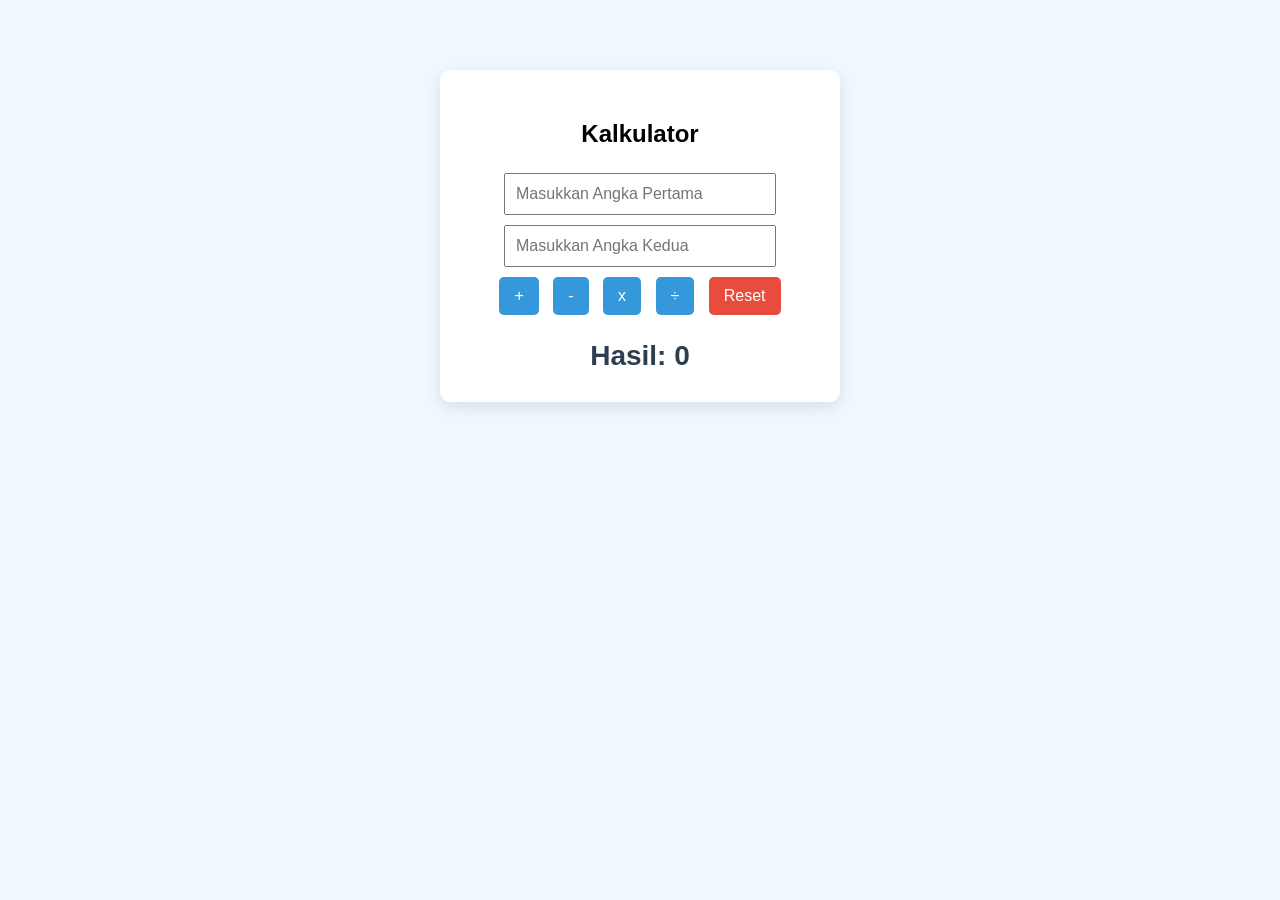
<file: 1-kalkulator.html>
<!DOCTYPE html>
<html>
<head>
    <title>Kalkulator Sederhana</title>
    <style>
        body { font-family: Arial, sans-serif; max-width: 400px; margin: 50px auto; padding: 20px; background: #f0f8ff; }
        .kalkulator { background: white; padding: 30px; border-radius: 10px; box-shadow: 0 5px 15px rgba(0,0,0,0.1); text-align: center; }
         input { padding: 10px; margin: 5px; font-size: 16px; width: 80%; box-sizing: border-box; }
         button { padding: 10px 15px; margin: 5px; font-size: 16px; background: #3498db; color: white; border: none; border-radius: 5px; cursor: pointer; }
        button:hover { background: #2980b9; }
         .hasil { font-size: 28px; font-weight: bold; color: #2c3e50; margin-top: 20px; }
    </style>
</head>
<body>
    <div class="kalkulator">
        <h2>Kalkulator</h2>

        <input type="number" id="angka1" placeholder="Masukkan Angka Pertama"><br>
        <input type="number" id="angka2" placeholder="Masukkan Angka Kedua"><br>

        <button onclick="tambah()">+</button>
        <button onclick="kurang()">-</button>
        <button onclick="kali()">x</button>
        <button onclick="bagi()">÷</button>
        <button onclick="reset()" style="background:#e74c3c;">Reset</button>

        <div class="hasil">Hasil: <span id="hasilAngka">0</span></div>
    </div>

    <script>
        function tambah() {
            let a = parseFloat(document.getElementById('angka1').value);
            let b = parseFloat(document.getElementById('angka2').value);
            document.getElementById('hasilAngka').innerHTML = a + b;
        }

        function kurang() {
            let a = parseFloat(document.getElementById('angka1').value);
            let b = parseFloat(document.getElementById('angka2').value);
            document.getElementById('hasilAngka').innerHTML = a - b;
        }

        function kali() {
            let a = parseFloat(document.getElementById('angka1').value);
            let b = parseFloat(document.getElementById('angka2').value);
            document.getElementById('hasilAngka').innerHTML = a * b;
        }

        function bagi() {
            let a = parseFloat(document.getElementById('angka1').value);
            let b = parseFloat(document.getElementById('angka2').value);
            if (b === 0){
                alert('Peringatan: Tidak bisa membagi angka dengan 0!');
                return
            }
            document.getElementById('hasilAngka').innerHTML = a / b;
        }

        function reset () {
            document.getElementById('angka1').value ="";
            document.getElementById('angka2').value ="";
            document.getElementById('hasilAngka').innerHTML ='0';
        }
    </script>
</body>
</html>
</file>
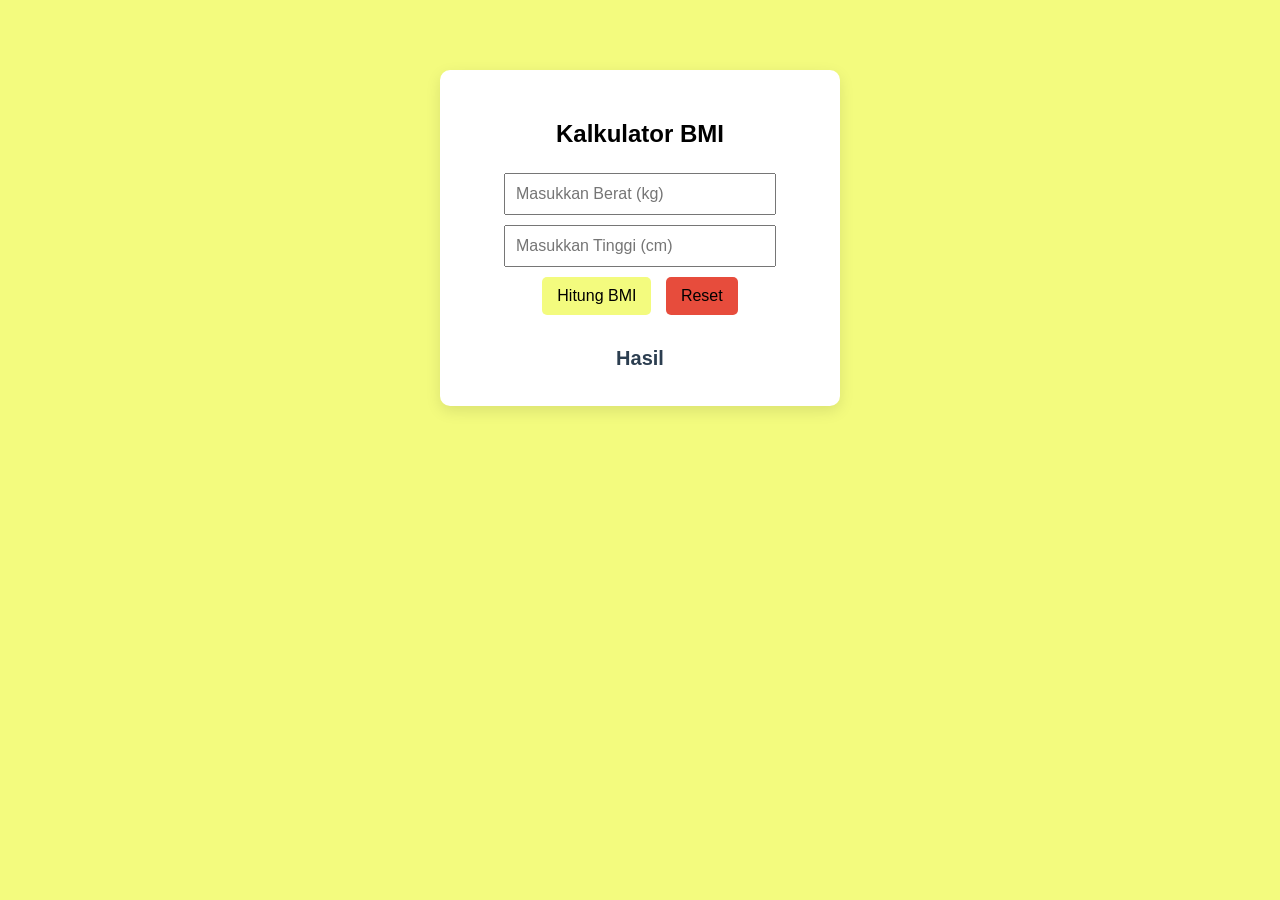
<file: BMI.html>
<!DOCTYPE html>
<html>
<head>
    <title>Kalkulator BMI</title>
    <link rel="stylesheet" href="style.css">
</head>

<body>

    <div class="kalkulator">
        <h2>Kalkulator BMI</h2>

        <input type="number" id="berat" placeholder="Masukkan Berat (kg)">
        <br>

        <input type="number" id="tinggi" placeholder="Masukkan Tinggi (cm)">
        <br>

        <button onclick="hitungBMI()">Hitung BMI</button>
        <button onclick="reset()" class="reset">Reset</button>

        <div class="hasil">
            <span id="hasilBMI">Hasil</span>
        </div>
    </div>

    <script>
        function hitungBMI() {
            let berat = parseFloat(document.getElementById('berat').value);
            let tinggi = parseFloat(document.getElementById('tinggi').value);

            if (berat <= 0 || tinggi <= 0 || isNaN(berat) || isNaN(tinggi)) {
                document.getElementById('hasilBMI').innerHTML =
                    "Masukkan berat dan tinggi yang valid!";
                return;
            }

            // Mengubah tinggi dari cm ke meter
            let tinggiMeter = tinggi / 100;

            // Menghitung BMI
            let bmi = berat / (tinggiMeter * tinggiMeter);

            let status;

            // Menentukan status berat badan
            if (bmi < 18.5) {
                status = "Kurus";
            } else if (bmi < 25) {
                status = "Normal";
            } else if (bmi < 30) {
                status = "Gemuk";
            } else {
                status = "Obesitas";
            }

            document.getElementById('hasilBMI').innerHTML =
                "BMI: " + bmi.toFixed(2) + "<br>" +
                "Status: " + status;
        }

        function reset() {
            document.getElementById('berat').value = "";
            document.getElementById('tinggi').value = "";
            document.getElementById('hasilBMI').innerHTML = "Hasil";
        }
    </script>

</body>
</html>
</file>
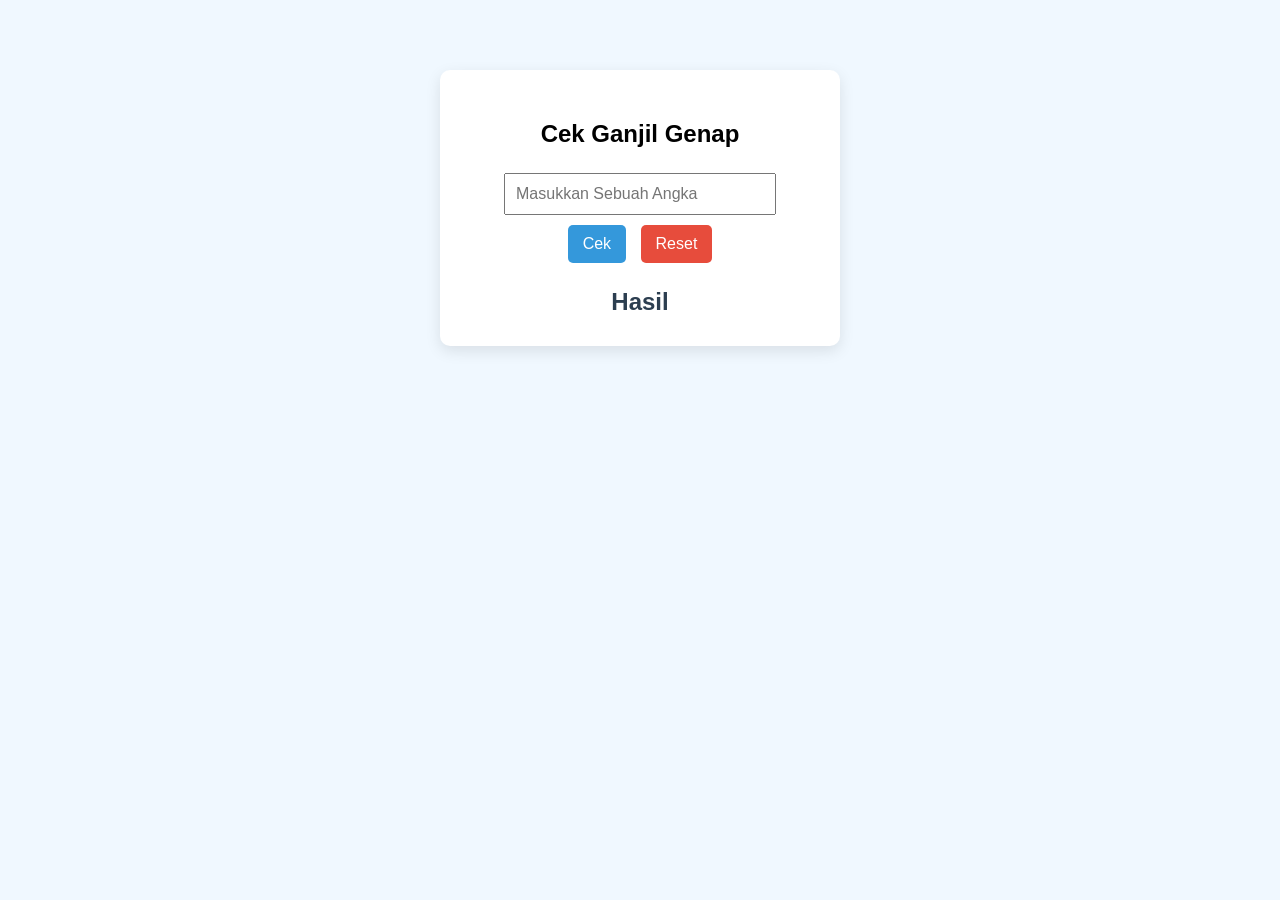
<file: ganjilgenap.html>
<!DOCTYPE html>
<html>
<head>
    <title>Cek Ganjil Genap</title>
    <style>
        body {
            font-family: Arial, sans-serif;
            max-width: 400px;
            margin: 50px auto;
            padding: 20px;
            background: #f0f8ff;
        }

        .kalkulator {
            background: white;
            padding: 30px;
            border-radius: 10px;
            box-shadow: 0 5px 15px rgba(0,0,0,0.1);
            text-align: center;
        }

        input {
            padding: 10px;
            margin: 5px;
            font-size: 16px;
            width: 80%;
            box-sizing: border-box;
        }

        button {
            padding: 10px 15px;
            margin: 5px;
            font-size: 16px;
            background: #3498db;
            color: white;
            border: none;
            border-radius: 5px;
            cursor: pointer;
        }

        button:hover {
            background: #2980b9;
        }

        .hasil {
            font-size: 24px;
            font-weight: bold;
            color: #2c3e50;
            margin-top: 20px;
        }
    </style>
</head>

<body>
    <div class="kalkulator">
        <h2>Cek Ganjil Genap</h2>

        <input type="number" id="angka" placeholder="Masukkan Sebuah Angka">
        <br>

        <button onclick="cekAngka()">Cek</button>
        <button onclick="reset()" style="background:#e74c3c;">Reset</button>

        <div class="hasil">
            <span id="hasilAngka">Hasil</span>
        </div>
    </div>

    <script>
        function cekAngka() {
            let angka = parseInt(document.getElementById('angka').value);

            if (angka % 2 === 0) {
                document.getElementById('hasilAngka').innerHTML = "Angka Genap";
            } else {
                document.getElementById('hasilAngka').innerHTML = "Angka Ganjil";
            }
        }

        function reset() {
            document.getElementById('angka').value = "";
            document.getElementById('hasilAngka').innerHTML = "Hasil";
        }
    </script>
</body>
</html>
</file>
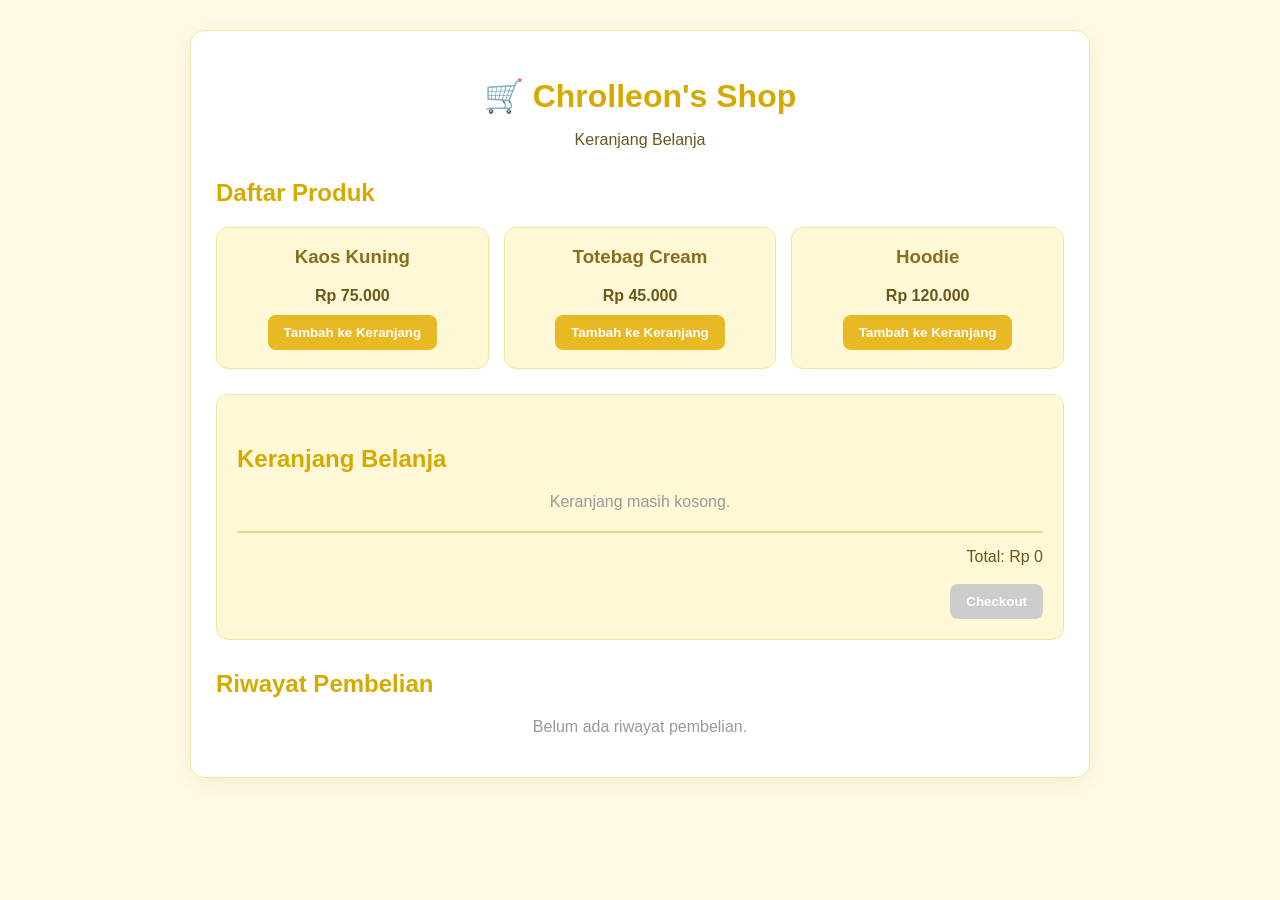
<file: jQuery.html>
<!DOCTYPE html>
<html lang="id">
<head>
    <meta charset="UTF-8">
    <meta name="viewport" content="width=device-width, initial-scale=1.0">
    <title>Praktikum jQuery - Keranjang</title>

    <!-- jQuery 3.7.1 sesuai modul -->
    <script src="https://code.jquery.com/jquery-3.7.1.min.js"></script>

    <style>
        * {
            box-sizing: border-box;
        }

        body {
            font-family: Arial, sans-serif;
            background: #FFF9E6;
            color: #6B571C;
            margin: 0;
            padding: 30px;
        }

        .container {
            max-width: 900px;
            margin: auto;
            background: white;
            padding: 25px;
            border-radius: 15px;
            border: 1px solid #F5E6A8;
            box-shadow: 0 5px 20px rgba(180, 150, 50, 0.12);
        }

        h1 {
            text-align: center;
            color: #D6A900;
            margin-bottom: 10px;
        }

        h2 {
            color: #D6A900;
            margin-top: 30px;
        }

        .produk-container {
            display: grid;
            grid-template-columns: repeat(3, 1fr);
            gap: 15px;
            margin-top: 20px;
        }

        .produk {
            background: #FFF8D6;
            border: 1px solid #F3E3A0;
            padding: 18px;
            border-radius: 12px;
            text-align: center;
        }

        .produk h3 {
            margin-top: 0;
            color: #8A6D1D;
        }

        .harga {
            font-weight: bold;
            margin: 10px 0;
        }

        button {
            background: #E8B923;
            color: white;
            border: none;
            padding: 10px 16px;
            border-radius: 8px;
            cursor: pointer;
            font-weight: bold;
        }

        button:hover {
            background: #D6A315;
        }

        button:disabled {
            background: #ccc;
            cursor: not-allowed;
        }

        .cart-box {
            margin-top: 25px;
            background: #FFF8D6;
            padding: 20px;
            border-radius: 12px;
            border: 1px solid #F3E3A0;
        }

        .cart-item {
            display: flex;
            justify-content: space-between;
            align-items: center;
            padding: 12px 0;
            border-bottom: 1px solid #E8D78A;
        }

        .cart-item:last-child {
            border-bottom: none;
        }

        .jumlah {
            font-weight: bold;
        }

        .total-box {
            margin-top: 20px;
            padding-top: 15px;
            border-top: 2px solid #E8D78A;
            text-align: right;
        }

        .total-awal {
            color: #8A7638;
        }

        .total-akhir {
            font-size: 20px;
            font-weight: bold;
            color: #D6A900;
        }

        .empty {
            text-align: center;
            color: #999;
        }

        /* Modal */
        .modal {
            display: none;
            position: fixed;
            z-index: 10;
            left: 0;
            top: 0;
            width: 100%;
            height: 100%;
            background: rgba(100, 80, 20, 0.35);
        }

        .modal-content {
            width: 90%;
            max-width: 500px;
            background: white;
            margin: 7% auto;
            padding: 25px;
            border-radius: 15px;
            border: 1px solid #F3E3A0;
        }

        .modal-content h2 {
            margin-top: 0;
        }

        label {
            display: block;
            margin-top: 15px;
            margin-bottom: 6px;
            font-weight: bold;
        }

        input,
        textarea {
            width: 100%;
            padding: 11px;
            border: 1px solid #E8D78A;
            border-radius: 8px;
            outline: none;
            font-family: Arial, sans-serif;
        }

        input:focus,
        textarea:focus {
            border-color: #E8B923;
        }

        .error {
            display: none;
            color: #C0392B;
            font-size: 13px;
            margin-top: 5px;
        }

        .modal-buttons {
            margin-top: 20px;
            display: flex;
            gap: 10px;
        }

        .btn-batal {
            background: #BDBDBD;
        }

        .btn-batal:hover {
            background: #999;
        }

        #successMessage {
            display: none;
            margin-top: 15px;
            padding: 12px;
            border-radius: 8px;
            background: #F3F8D8;
            color: #6B8E23;
            text-align: center;
        }

        .riwayat {
            margin-top: 25px;
        }

        .riwayat-item {
            background: #FFF8D6;
            border: 1px solid #F3E3A0;
            padding: 12px;
            margin-bottom: 10px;
            border-radius: 8px;
        }

        @media (max-width: 700px) {
            .produk-container {
                grid-template-columns: 1fr;
            }

            body {
                padding: 15px;
            }

            .cart-item {
                flex-direction: column;
                align-items: flex-start;
                gap: 5px;
            }
        }
    </style>
</head>

<body>

<div class="container">

    <h1>🛒 Chrolleon's Shop</h1>
    <p style="text-align:center;">
        Keranjang Belanja
    </p>

    <h2>Daftar Produk</h2>

    <div class="produk-container">

        <div class="produk">
            <h3>Kaos Kuning</h3>
            <p class="harga">Rp 75.000</p>
            <button class="btnTambah" data-id="1">
                Tambah ke Keranjang
            </button>
        </div>

        <div class="produk">
            <h3>Totebag Cream</h3>
            <p class="harga">Rp 45.000</p>
            <button class="btnTambah" data-id="2">
                Tambah ke Keranjang
            </button>
        </div>

        <div class="produk">
            <h3>Hoodie</h3>
            <p class="harga">Rp 120.000</p>
            <button class="btnTambah" data-id="3">
                Tambah ke Keranjang
            </button>
        </div>

    </div>

    <div class="cart-box">

        <h2>Keranjang Belanja</h2>

        <div id="cartList">
            <p class="empty">
                Keranjang masih kosong.
            </p>
        </div>

        <div class="total-box">

            <div id="cartTotal">
                Total: Rp 0
            </div>

            <br>

            <button id="checkoutBtn" disabled>
                Checkout
            </button>

        </div>

    </div>

    <div class="riwayat">

        <h2>Riwayat Pembelian</h2>

        <div id="riwayatList">
            <p class="empty">
                Belum ada riwayat pembelian.
            </p>
        </div>

    </div>

</div>

<div id="checkoutModal" class="modal">

    <div class="modal-content">

        <h2>Data Pembeli</h2>

        <p>
            Silakan isi data sebelum melakukan checkout.
        </p>

        <form id="formPembeli">

            <label for="namaPembeli">
                Nama
            </label>

            <input
                type="text"
                id="namaPembeli"
                placeholder="Masukkan nama"
            >

            <div id="errNamaPembeli" class="error">
                Nama minimal 3 karakter.
            </div>


            <label for="alamatPembeli">
                Alamat
            </label>

            <textarea
                id="alamatPembeli"
                rows="3"
                placeholder="Masukkan alamat lengkap"
            ></textarea>

            <div id="errAlamatPembeli" class="error">
                Alamat wajib diisi.
            </div>


            <label for="noHpPembeli">
                No HP
            </label>

            <input
                type="text"
                id="noHpPembeli"
                placeholder="Contoh: 081234567890"
            >

            <div id="errNoHpPembeli" class="error">
                No HP wajib diisi dan harus berupa angka minimal 10 digit.
            </div>


            <div class="modal-buttons">

                <button type="submit">
                    Konfirmasi Checkout
                </button>

                <button
                    type="button"
                    id="btnBatal"
                    class="btn-batal"
                >
                    Batal
                </button>

            </div>

            <div id="successMessage">
                Checkout berhasil!
            </div>

        </form>

    </div>

</div>


<script>

    const produk = [
        {
            id: 1,
            nama: "Kaos Kuning",
            harga: 75000
        },
        {
            id: 2,
            nama: "Totebag Cream",
            harga: 45000
        },
        {
            id: 3,
            nama: "Hoodie",
            harga: 120000
        }
    ];

    let cart = [];

    $('.btnTambah').click(function() {

        const idProduk = parseInt($(this).data('id'));

        const barang = produk.find(function(item) {
            return item.id === idProduk;
        });

        const barangDiCart = cart.find(function(item) {
            return item.id === idProduk;
        });


        if (barangDiCart) {

            barangDiCart.qty++;

        } else {

            cart.push({
                id: barang.id,
                nama: barang.nama,
                harga: barang.harga,
                qty: 1
            });

        }


        updateCartUI();

    });

    function updateCartUI() {

        $('#cartList').html('');


        if (cart.length === 0) {

            $('#cartList').html(`
                <p class="empty">
                    Keranjang masih kosong.
                </p>
            `);

            $('#checkoutBtn').prop('disabled', true);

            $('#cartTotal').html(`
                Total: Rp 0
            `);

            return;
        }

        cart.forEach(function(item) {

            const subtotal = item.harga * item.qty;

            $('#cartList').append(`
                <div class="cart-item">

                    <div>
                        <strong>${item.nama}</strong>
                        <br>
                        Rp ${item.harga.toLocaleString('id-ID')}
                        × ${item.qty}
                    </div>

                    <div class="jumlah">
                        Rp ${subtotal.toLocaleString('id-ID')}
                    </div>

                </div>
            `);

        });

        let totalHarga = cart.reduce(
            (sum, item) => sum + (item.harga * item.qty),
            0
        );


        if (totalHarga > 100000) {

            const diskon = totalHarga * 0.1;

            totalHarga -= diskon;

            $('#cartTotal').html(`
                <div class="total-awal">
                    Total sebelum diskon:
                    Rp ${(totalHarga + diskon).toLocaleString('id-ID')}
                </div>

                <div class="total-akhir">
                    Diskon 10% → Total:
                    Rp ${totalHarga.toLocaleString('id-ID')}
                </div>
            `);

        } else {

            $('#cartTotal').html(`
                <div class="total-akhir">
                    Total:
                    Rp ${totalHarga.toLocaleString('id-ID')}
                </div>
            `);

        }


        $('#checkoutBtn').prop('disabled', false);

    }

    function simpanRiwayat(total, qty) {

        const riwayat =
            JSON.parse(localStorage.getItem('riwayat')) || [];


        riwayat.push({
            tanggal: new Date().toISOString(),
            total: total,
            qty: qty
        });


        localStorage.setItem(
            'riwayat',
            JSON.stringify(riwayat)
        );

    }


    function tampilkanRiwayat() {

        const riwayat =
            JSON.parse(localStorage.getItem('riwayat')) || [];


        if (riwayat.length === 0) {

            $('#riwayatList').html(`
                <p class="empty">
                    Belum ada riwayat pembelian.
                </p>
            `);

            return;
        }


        $('#riwayatList').html('');


        riwayat.forEach(function(item) {

            const tanggal =
                new Date(item.tanggal).toLocaleString('id-ID');


            $('#riwayatList').append(`

                <div class="riwayat-item">

                    <strong>
                        Pembelian
                    </strong>

                    <br>

                    Tanggal:
                    ${tanggal}

                    <br>

                    Jumlah barang:
                    ${item.qty}

                    <br>

                    Total:
                    Rp ${item.total.toLocaleString('id-ID')}

                </div>

            `);

        });

    }

    $('#checkoutBtn').click(function() {

        if (cart.length === 0) {
            return;
        }


        $('#checkoutModal').fadeIn(300);

    });


    $('#btnBatal').click(function() {

        $('#checkoutModal').fadeOut(300);

    });


    $('#formPembeli').submit(function(e) {

        e.preventDefault();


        let valid = true;


        const nama =
            $('#namaPembeli').val().trim();

        const alamat =
            $('#alamatPembeli').val().trim();

        const noHp =
            $('#noHpPembeli').val().trim();


        if (nama.length < 3) {

            $('#errNamaPembeli').show();

            valid = false;

        } else {

            $('#errNamaPembeli').hide();

        }


        if (alamat.length === 0) {

            $('#errAlamatPembeli').show();

            valid = false;

        } else {

            $('#errAlamatPembeli').hide();

        }


        if (
            noHp.length < 10 ||
            !/^[0-9]+$/.test(noHp)
        ) {

            $('#errNoHpPembeli').show();

            valid = false;

        } else {

            $('#errNoHpPembeli').hide();

        }

        if (valid) {

            const totalAwal = cart.reduce(
                (sum, item) =>
                    sum + (item.harga * item.qty),
                0
            );

            let totalAkhir = totalAwal;


            if (totalAwal > 100000) {

                const diskon = totalAwal * 0.1;

                totalAkhir = totalAwal - diskon;

            }

            const totalQty = cart.reduce(
                (sum, item) =>
                    sum + item.qty,
                0
            );

            simpanRiwayat(
                totalAkhir,
                totalQty
            );


            $('#successMessage')
                .stop(true, true)
                .fadeIn()
                .delay(1500)
                .fadeOut();


            // Kosongkan keranjang
            cart = [];


            // Update tampilan
            updateCartUI();


            // Tampilkan riwayat terbaru
            tampilkanRiwayat();


            // Kosongkan form
            $('#formPembeli')[0].reset();


            // Tutup modal setelah beberapa saat
            setTimeout(function() {

                $('#checkoutModal').fadeOut(300);

            }, 1700);

        }

    });

    $(document).ready(function() {

        updateCartUI();

        tampilkanRiwayat();

    });

</script>

</body>
</html>
</file>
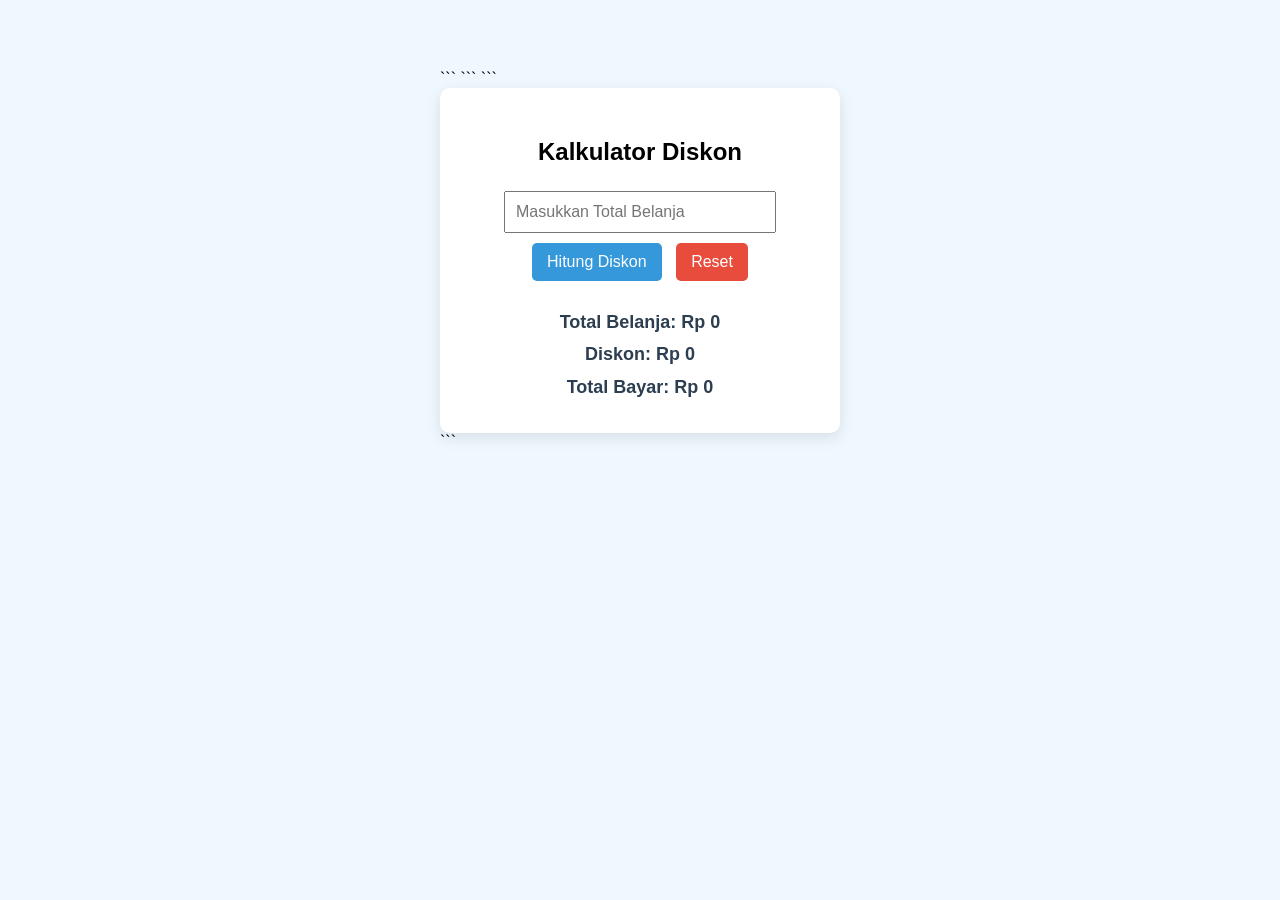
<file: kalkulatordiskon.html>
<!DOCTYPE html>

<html>
<head>
    <title>Kalkulator Diskon</title>

```
<style>
    body {
        font-family: Arial, sans-serif;
        max-width: 400px;
        margin: 50px auto;
        padding: 20px;
        background: #f0f8ff;
    }

    .kalkulator {
        background: white;
        padding: 30px;
        border-radius: 10px;
        box-shadow: 0 5px 15px rgba(0,0,0,0.1);
        text-align: center;
    }

    input {
        padding: 10px;
        margin: 5px;
        font-size: 16px;
        width: 80%;
        box-sizing: border-box;
    }

    button {
        padding: 10px 15px;
        margin: 5px;
        font-size: 16px;
        background: #3498db;
        color: white;
        border: none;
        border-radius: 5px;
        cursor: pointer;
    }

    button:hover {
        background: #2980b9;
    }

    .hasil {
        font-size: 18px;
        font-weight: bold;
        color: #2c3e50;
        margin-top: 20px;
        line-height: 1.8;
    }
</style>
```

</head>

<body>

```
<div class="kalkulator">
    <h2>Kalkulator Diskon</h2>

    <input type="number" id="totalBelanja" placeholder="Masukkan Total Belanja">
    <br>

    <button onclick="hitungDiskon()">Hitung Diskon</button>
    <button onclick="reset()" style="background:#e74c3c;">Reset</button>

    <div class="hasil">
        Total Belanja: Rp <span id="belanja">0</span><br>
        Diskon: Rp <span id="diskon">0</span><br>
        Total Bayar: Rp <span id="totalBayar">0</span>
    </div>
</div>

<script>
    function hitungDiskon() {
        let totalBelanja = parseFloat(
            document.getElementById('totalBelanja').value
        );

        if (isNaN(totalBelanja) || totalBelanja < 0) {
            alert('Masukkan total belanja yang valid!');
            return;
        }

        let diskon = 0;

        if (totalBelanja > 100000) {
            diskon = totalBelanja * 0.10;
        }

        let totalBayar = totalBelanja - diskon;

        document.getElementById('belanja').innerHTML =
            totalBelanja.toLocaleString('id-ID');

        document.getElementById('diskon').innerHTML =
            diskon.toLocaleString('id-ID');

        document.getElementById('totalBayar').innerHTML =
            totalBayar.toLocaleString('id-ID');
    }

    function reset() {
        document.getElementById('totalBelanja').value = "";
        document.getElementById('belanja').innerHTML = "0";
        document.getElementById('diskon').innerHTML = "0";
        document.getElementById('totalBayar').innerHTML = "0";
    }
</script>
```

</body>
</html>
</file>
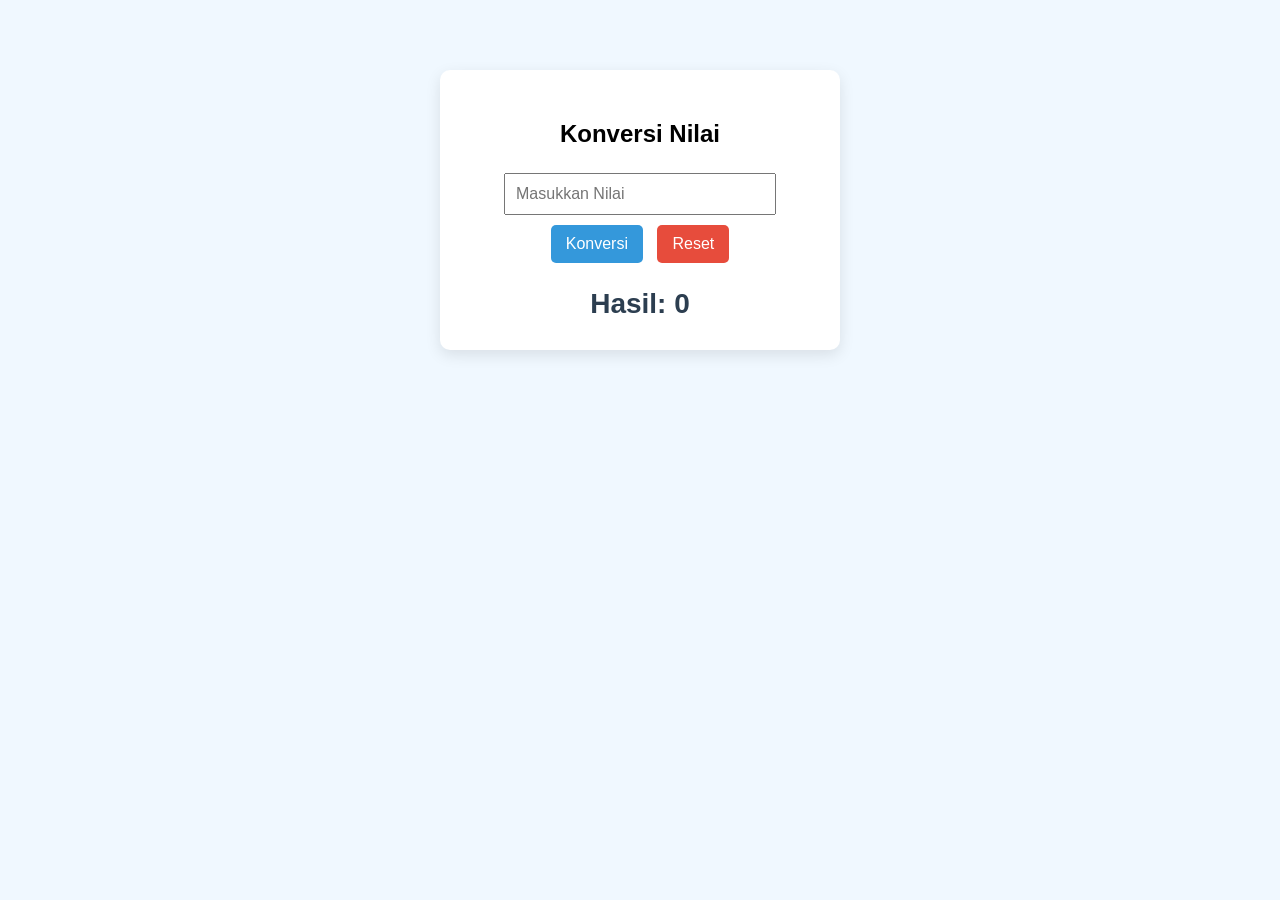
<file: konversinilai.html>
<!DOCTYPE html>
<html>

<head>

    <title>Konversi Nilai Sederhana</title>

    <style>
        body {
            font-family: Arial, sans-serif;
            max-width: 400px;
            margin: 50px auto;
            padding: 20px;
            background: #f0f8ff;
        }

        .suhu {
            background: white;
            padding: 30px;
            border-radius: 10px;
            box-shadow: 0 5px 15px rgba(0, 0, 0, 0.1);
            text-align: center;
        }

        input {
            padding: 10px;
            margin: 5px;
            font-size: 16px;
            width: 80%;
            box-sizing: border-box;
        }

        button {
            padding: 10px 15px;
            margin: 5px;
            font-size: 16px;
            background: #3498db;
            color: white;
            border: none;
            border-radius: 5px;
            cursor: pointer;
        }

        button:hover {
            background: #2980b9;
        }

        .hasil {
            font-size: 28px;
            font-weight: bold;
            color: #2c3e50;
            margin-top: 20px;
        }
    </style>

</head>

<body>

    <div class="suhu">

        <h2>Konversi Nilai</h2>

        <input type="number" id="angka1" placeholder="Masukkan Nilai"><br>

        <button onclick="konversi()">Konversi</button>

        <button onclick="reset()" style="background: #e74c3c;">Reset</button>

        <div class="hasil">Hasil: <span id="hasilAngka">0</span></div>

    </div>

    <script>

        // Penjelasan: document.getElementById digunakan untuk mengambil nilai dari tag HTML

        function konversi() {

            let a = parseFloat(document.getElementById('angka1').value);

            if (a >= 90 && a <= 100) {
                document.getElementById('hasilAngka').innerHTML = "A";
            } 
            else if (a >= 80 && a < 90) {
                document.getElementById('hasilAngka').innerHTML = "B";
            } 
            else if (a >= 70 && a < 80) {
                document.getElementById('hasilAngka').innerHTML = "C";
            } 
            else if (a >= 60 && a < 70) {
                document.getElementById('hasilAngka').innerHTML = "D";
            } 
            else if (a >= 0 && a < 60) {
                document.getElementById('hasilAngka').innerHTML = "E";
            } 
            else {
                document.getElementById('hasilAngka').innerHTML = "Nilai tidak valid";
            }

        }


        function reset() {

            document.getElementById('angka1').value = "";

            document.getElementById('hasilAngka').innerHTML = '0';

        }

    </script>

</body>

</html>
</file>
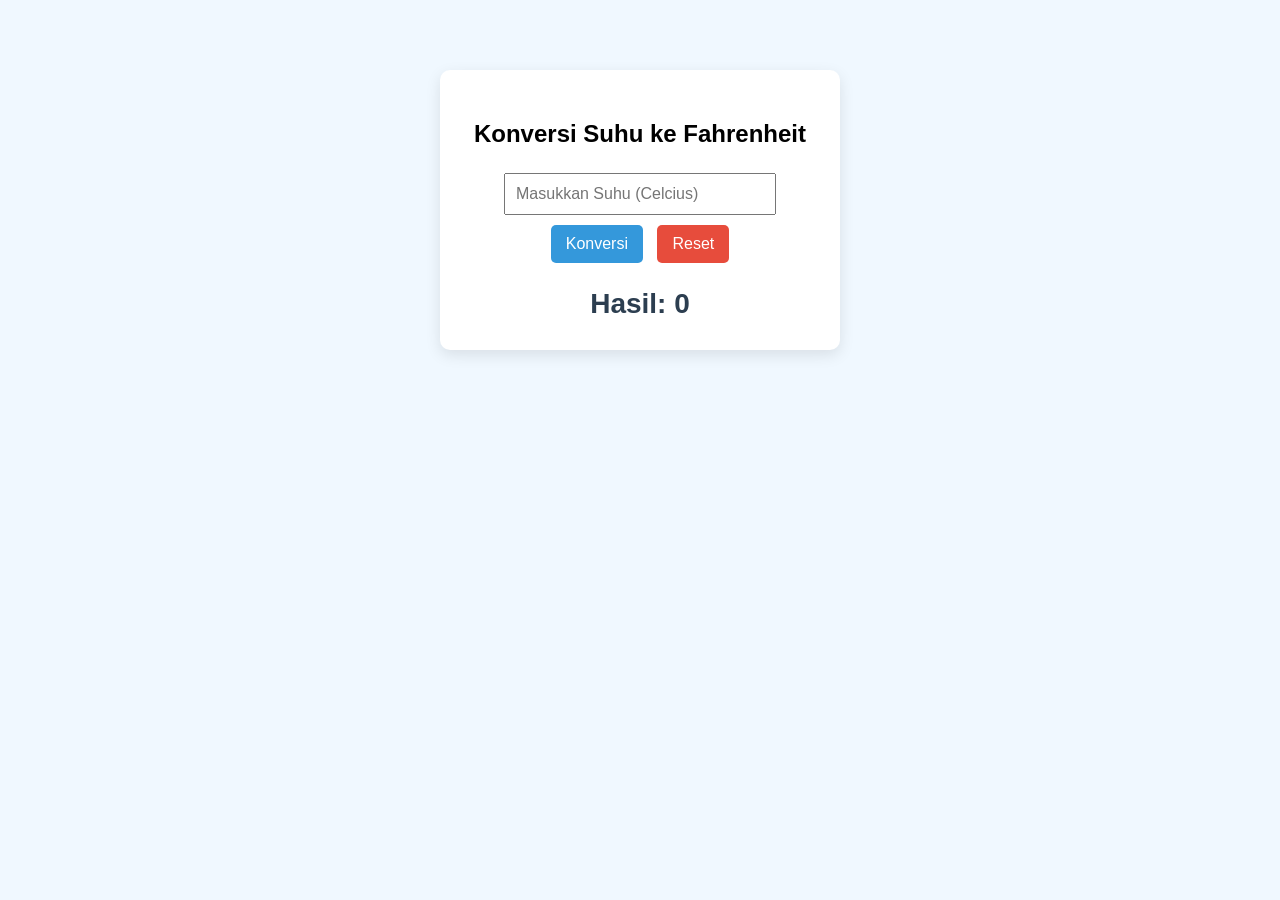
<file: konversisuhu.html>
<!DOCTYPE html>
<html>

<head>

    <title>Konversi Suhu Sederhana</title>

    <style>
        body {
            font-family: Arial, sans-serif;
            max-width: 400px;
            margin: 50px auto;
            padding: 20px;
            background: #f0f8ff;
        }

        .suhu {
            background: white;
            padding: 30px;
            border-radius: 10px;
            box-shadow: 0 5px 15px rgba(0, 0, 0, 0.1);
            text-align: center;
        }

        input {
            padding: 10px;
            margin: 5px;
            font-size: 16px;
            width: 80%;
            box-sizing: border-box;
        }

        button {
            padding: 10px 15px;
            margin: 5px;
            font-size: 16px;
            background: #3498db;
            color: white;
            border: none;
            border-radius: 5px;
            cursor: pointer;
        }

        button:hover {
            background: #298069;
        }

        .hasil {
            font-size: 28px;
            font-weight: bold;
            color: #2c3e50;
            margin-top: 20px;
        }
    </style>

</head>

<body>

    <div class="suhu">

        <h2>Konversi Suhu ke Fahrenheit</h2>

        <input type="number" id="angka1" placeholder="Masukkan Suhu (Celcius)"><br>

        <button onclick="fahrenheit()">Konversi</button>

        <button onclick="reset()" style="background: #e74c3c;">Reset</button>

        <div class="hasil">Hasil: <span id="hasilAngka">0</span></div>

    </div>

    <script>

        // Penjelasan: document.getElementById digunakan untuk mengambil nilai dari tag HTML

        function fahrenheit() {

            let a = parseFloat(document.getElementById('angka1').value);

            document.getElementById('hasilAngka').innerHTML = (a * (9 / 5) + 32);
        }


        function reset() {

            document.getElementById('angka1').value = "";

            document.getElementById('angka2').value = "";

            document.getElementById('hasilAngka').innerHTML = '0';

        }

    </script>

</body>

</html>
</file>
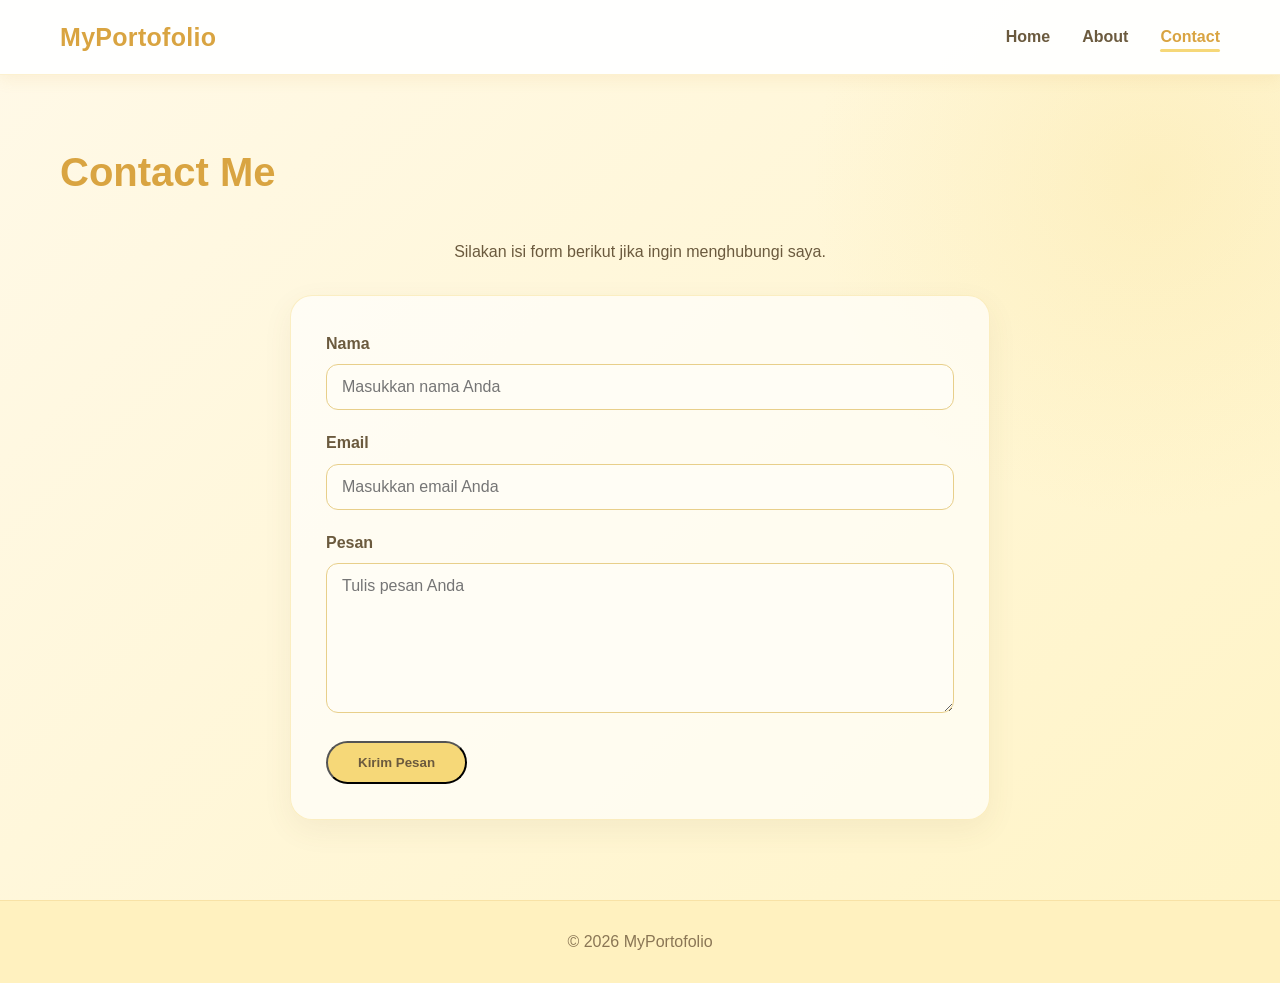
<file: portofolio_alnelka/contact.html>
<!DOCTYPE html>
<html lang="id">
<head>
    <meta charset="UTF-8">
    <meta name="viewport" content="width=device-width, initial-scale=1.0">

    <title>Contact - Portofolio Saya</title>

    <link rel="stylesheet" href="css/style.css">
</head>

<body>

    <!-- Navigasi -->
    <nav>
        <div class="container">

            <div class="logo">
                MyPortofolio
            </div>

            <ul class="nav-links">

                <li>
                    <a href="index.html">
                        Home
                    </a>
                </li>

                <li>
                    <a href="about.html">
                        About
                    </a>
                </li>

                <li>
                    <a href="contact.html" class="active">
                        Contact
                    </a>
                </li>

            </ul>

        </div>
    </nav>


    <!-- Contact Section -->
    <section class="page-section">

        <div class="container">

            <h1>Contact Me</h1>

            <p style="text-align: center; margin-bottom: 30px;">
                Silakan isi form berikut jika ingin menghubungi saya.
            </p>

            <form
                id="contact-form"
                class="contact-form"
            >

                <div class="form-group">

                    <label for="name">
                        Nama
                    </label>

                    <input
                        type="text"
                        id="name"
                        name="name"
                        placeholder="Masukkan nama Anda"
                    >

                </div>


                <div class="form-group">

                    <label for="email">
                        Email
                    </label>

                    <input
                        type="email"
                        id="email"
                        name="email"
                        placeholder="Masukkan email Anda"
                    >

                </div>


                <div class="form-group">

                    <label for="message">
                        Pesan
                    </label>

                    <textarea
                        id="message"
                        name="message"
                        placeholder="Tulis pesan Anda"
                    ></textarea>

                </div>


                <button
                    type="submit"
                    class="btn"
                >
                    Kirim Pesan
                </button>

            </form>

        </div>

    </section>


    <!-- Footer -->
    <footer>
        <p>&copy; 2026 MyPortofolio</p>
    </footer>


    <script src="js/main.js"></script>

</body>
</html>
</file>
<file: style.css>
body {
    font-family: Arial, sans-serif;
    max-width: 400px;
    margin: 50px auto;
    padding: 20px;
    background: #f3fb7e;
}

.kalkulator {
    background: white;
    padding: 30px;
    border-radius: 10px;
    box-shadow: 0 5px 15px rgba(0,0,0,0.1);
    text-align: center;
}

input {
    padding: 10px;
    margin: 5px;
    font-size: 16px;
    width: 80%;
    box-sizing: border-box;
}

button {
    padding: 10px 15px;
    margin: 5px;
    font-size: 16px;
    background: #f3fb7e;
    color: rgb(0, 0, 0);
    border: none;
    border-radius: 5px;
    cursor: pointer;
}

button:hover {
    background: #2980b9;
}

.reset {
    background: #e74c3c;
}

.reset:hover {
    background: #c0392b;
}

.hasil {
    font-size: 20px;
    font-weight: bold;
    color: #2c3e50;
    margin-top: 20px;
    line-height: 1.8;
}
</file>
<file: portofolio_alnelka/css/style.css>
/* =========================
   Reset & Variables
========================= */

* {
    margin: 0;
    padding: 0;
    box-sizing: border-box;
}

:root {
    --primary: #F6D878;
    --primary-dark: #D9A441;
    --yellow-soft: #FFF4C7;
    --cream: #FFF9E8;
    --cream-light: #FFFDF5;

    --brown: #6B5A3E;
    --brown-light: #8A7655;

    --sage: #A8B58A;
    --peach: #E8B89A;

    --white: #ffffff;
}


/* =========================
   Body
========================= */

body {
    font-family: 'Segoe UI', sans-serif;
    background: var(--cream);
    color: var(--brown);
    line-height: 1.6;
}


/* =========================
   Container
========================= */

.container {
    max-width: 1200px;
    margin: 0 auto;
    padding: 0 20px;
}


/* =========================
   Navigation
========================= */

nav {
    background: rgba(255, 255, 255, 0.96);
    box-shadow: 0 4px 15px rgba(217, 164, 65, 0.12);
    position: fixed;
    width: 100%;
    top: 0;
    z-index: 100;
    border-bottom: 1px solid rgba(246, 216, 120, 0.35);
}

nav .container {
    display: flex;
    justify-content: space-between;
    align-items: center;
    padding: 17px 20px;
}

.logo {
    font-size: 25px;
    font-weight: bold;
    color: var(--primary-dark);
    letter-spacing: 0.3px;
}

.nav-links {
    display: flex;
    list-style: none;
    gap: 32px;
}

.nav-links a {
    text-decoration: none;
    color: var(--brown);
    font-weight: 600;
    transition: all 0.3s ease;
    position: relative;
}

.nav-links a::after {
    content: "";
    position: absolute;
    left: 0;
    bottom: -7px;
    width: 0;
    height: 3px;
    background: var(--primary);
    border-radius: 10px;
    transition: width 0.3s ease;
}

.nav-links a:hover,
.nav-links a.active {
    color: var(--primary-dark);
}

.nav-links a:hover::after,
.nav-links a.active::after {
    width: 100%;
}


/* =========================
   Hero Section
========================= */

.hero {
    padding: 150px 0 100px;

    background:
        radial-gradient(
            circle at 85% 20%,
            rgba(246, 216, 120, 0.35),
            transparent 25%
        ),
        linear-gradient(
            135deg,
            #FFF9E8 0%,
            #FFF4C7 50%,
            #FBE5A5 100%
        );

    min-height: 100vh;

    display: flex;
    align-items: center;
}

.hero-content h1 {
    font-size: 48px;
    margin-bottom: 20px;
    color: var(--brown);
}

.hero-content span {
    color: var(--primary-dark);
}

.hero-content p {
    font-size: 20px;
    margin-bottom: 30px;
    color: var(--brown-light);
}


/* =========================
   Button
========================= */

.btn {
    display: inline-block;

    background: var(--primary);
    color: var(--brown);

    padding: 12px 30px;

    border-radius: 25px;

    text-decoration: none;
    font-weight: 600;

    transition:
        transform 0.3s ease,
        box-shadow 0.3s ease,
        background 0.3s ease;
}

.btn:hover {
    transform: translateY(-3px);

    background: var(--primary-dark);
    color: white;

    box-shadow:
        0 10px 20px rgba(217, 164, 65, 0.22);
}


/* =========================
   Projects
========================= */

.projects {
    padding: 80px 0;
    background: var(--cream-light);
}

.projects h2 {
    text-align: center;
    font-size: 36px;
    margin-bottom: 40px;
    color: var(--primary-dark);
}

.project-grid {
    display: grid;

    grid-template-columns:
        repeat(
            auto-fit,
            minmax(300px, 1fr)
        );

    gap: 30px;
}

.project-card {
    background: var(--white);

    border-radius: 18px;

    padding: 20px;

    transition:
        transform 0.3s ease,
        box-shadow 0.3s ease;

    cursor: pointer;

    border: 1px solid rgba(246, 216, 120, 0.55);

    box-shadow:
        0 5px 18px rgba(107, 90, 62, 0.07);
}

.project-card:hover {
    transform: translateY(-8px);

    box-shadow:
        0 15px 30px rgba(217, 164, 65, 0.18);
}

.project-card img {
    width: 100%;
    height: 200px;

    object-fit: cover;

    border-radius: 14px;
}

.project-card h3 {
    margin-top: 15px;
    margin-bottom: 10px;

    color: var(--brown);
}


/* =========================
   Page Content
========================= */

.page-section {
    padding: 140px 0 80px;

    min-height: 80vh;

    background:
        radial-gradient(
            circle at 90% 20%,
            rgba(246, 216, 120, 0.22),
            transparent 25%
        ),
        linear-gradient(
            135deg,
            #FFF9E8,
            #FFF4C7
        );
}

.page-section h1 {
    font-size: 40px;

    margin-bottom: 35px;

    color: var(--primary-dark);
}

.page-section p {
    margin-bottom: 15px;

    color: var(--brown);
}


/* =========================
   About
========================= */

.about-content {
    display: grid;

    grid-template-columns: 350px 1fr;

    gap: 55px;

    align-items: center;

    background: rgba(255, 255, 255, 0.55);

    padding: 35px;

    border-radius: 25px;

    border: 1px solid rgba(246, 216, 120, 0.4);

    box-shadow:
        0 10px 30px rgba(107, 90, 62, 0.07);
}

.about-content h2 {
    font-size: 32px;

    margin-bottom: 15px;

    color: var(--brown);
}

.about-content p {
    font-size: 17px;

    color: var(--brown-light);
}


/* =========================
   Profile Image
========================= */

.profile-image {
    width: 280px;
    height: 280px;

    object-fit: cover;

    border-radius: 50%;

    border: 7px solid var(--primary);

    box-shadow:
        0 10px 25px rgba(217, 164, 65, 0.22);

    display: block;

    margin: auto;

    transition:
        transform 0.3s ease,
        box-shadow 0.3s ease;
}

.profile-image:hover {
    transform: scale(1.03);

    box-shadow:
        0 15px 30px rgba(217, 164, 65, 0.28);
}


/* =========================
   Contact
========================= */

.contact-form {
    max-width: 700px;

    margin: 0 auto;

    background: rgba(255, 255, 255, 0.65);

    padding: 35px;

    border-radius: 22px;

    border: 1px solid rgba(246, 216, 120, 0.4);

    box-shadow:
        0 10px 30px rgba(107, 90, 62, 0.07);
}

.form-group {
    margin-bottom: 20px;
}

.form-group label {
    display: block;

    margin-bottom: 8px;

    font-weight: 600;

    color: var(--brown);
}

.form-group input,
.form-group textarea {
    width: 100%;

    padding: 13px 15px;

    border: 1px solid #E8CF8A;

    border-radius: 12px;

    font-family: inherit;

    font-size: 16px;

    background: var(--cream-light);

    color: var(--brown);

    transition:
        border 0.3s ease,
        box-shadow 0.3s ease;
}

.form-group textarea {
    min-height: 150px;

    resize: vertical;
}

.form-group input:focus,
.form-group textarea:focus {
    outline: none;

    border-color: var(--primary-dark);

    box-shadow:
        0 0 0 4px rgba(246, 216, 120, 0.25);
}


/* =========================
   Footer
========================= */

footer {
    background: #FFF1BF;

    color: var(--brown);

    text-align: center;

    padding: 28px;

    border-top:
        1px solid rgba(217, 164, 65, 0.2);
}

footer p {
    color: var(--brown-light);

    font-weight: 500;
}

footer a {
    color: var(--primary-dark);

    text-decoration: none;

    font-weight: 600;
}

footer a:hover {
    color: var(--sage);
}


/* =========================
   Extra Decorative Colors
========================= */

.highlight {
    color: var(--primary-dark);
}

.sage-text {
    color: var(--sage);
}

.peach-text {
    color: var(--peach);
}


/* =========================
   Responsive
========================= */

@media (max-width: 768px) {

    nav .container {
        flex-direction: column;

        gap: 10px;
    }

    .nav-links {
        gap: 15px;
    }

    .hero-content h1 {
        font-size: 36px;
    }

    .hero-content p {
        font-size: 17px;
    }

    .about-content {
        grid-template-columns: 1fr;

        text-align: center;

        padding: 25px;
    }

    .profile-image {
        margin: 0 auto;

        width: 230px;
        height: 230px;
    }

    .about-content h2 {
        font-size: 26px;
    }

    .page-section h1 {
        font-size: 34px;
    }

    .contact-form {
        padding: 25px;
    }
}
</file>
